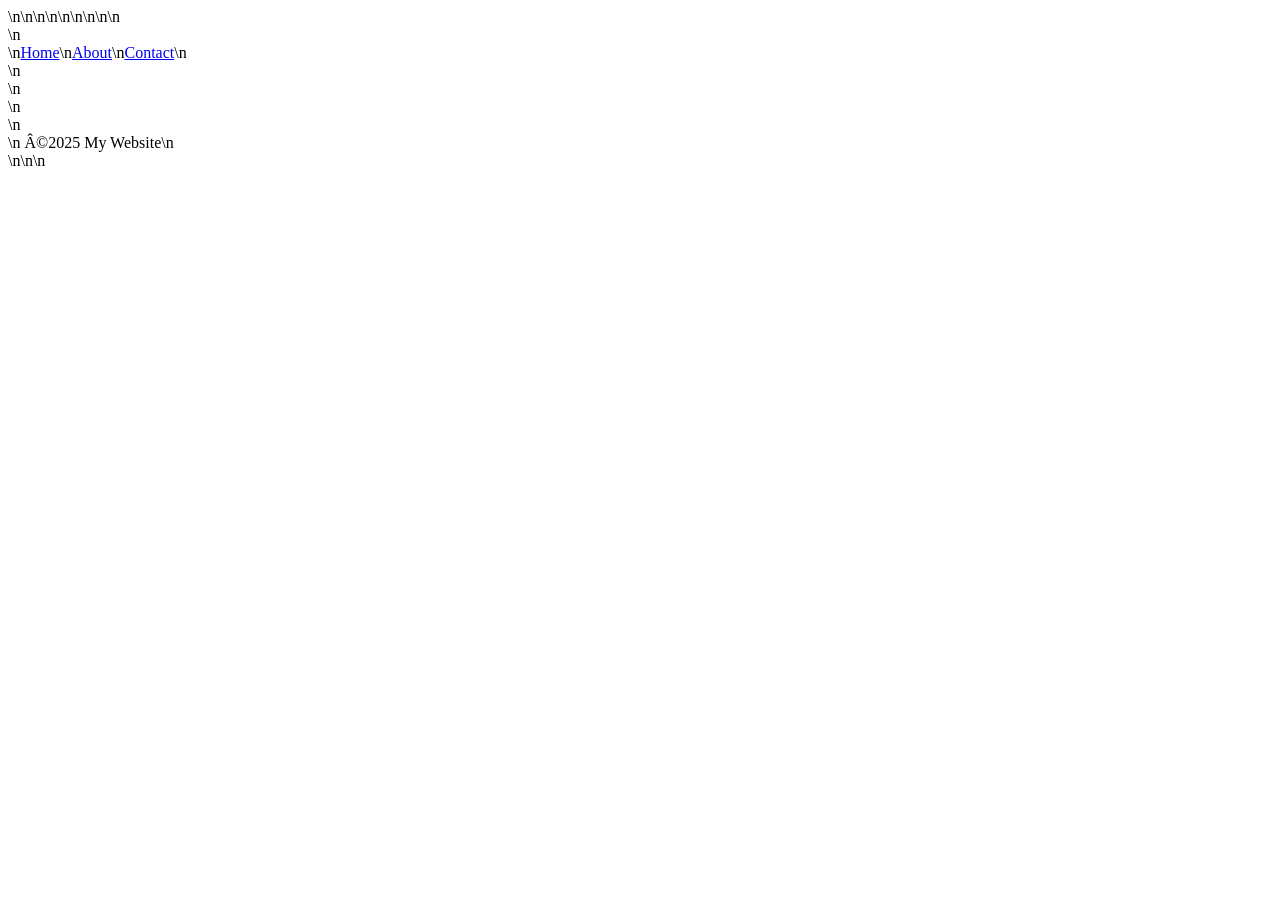
<file: index.html>
<!DOCTYPE html>\n<html lang=\"en\">\n<head>\n<meta charset=\"UTF-8\" />\n<meta name=\"viewport\" content=\"width=device-width, initial-scale=1.0\" />\n<title>My Website</title>\n<link rel=\"stylesheet\" href=\"/assets/css/styles.css\" />\n</head>\n<body>\n<header>\n<nav>\n<a href=\"/\" class=\"nav-link\">Home</a>\n<a href=\"/about\" class=\"nav-link\">About</a>\n<a href=\"/contact\" class=\"nav-link\">Contact</a>\n</nav>\n</header>\n<main id=\"content\"></main>\n<div id=\"root\"></div>\n<footer>\n ©2025 My Website\n</footer>\n<script type=\"module\" src=\"/assets/js/main.js\"></script>\n</body>\n</html>
</file>
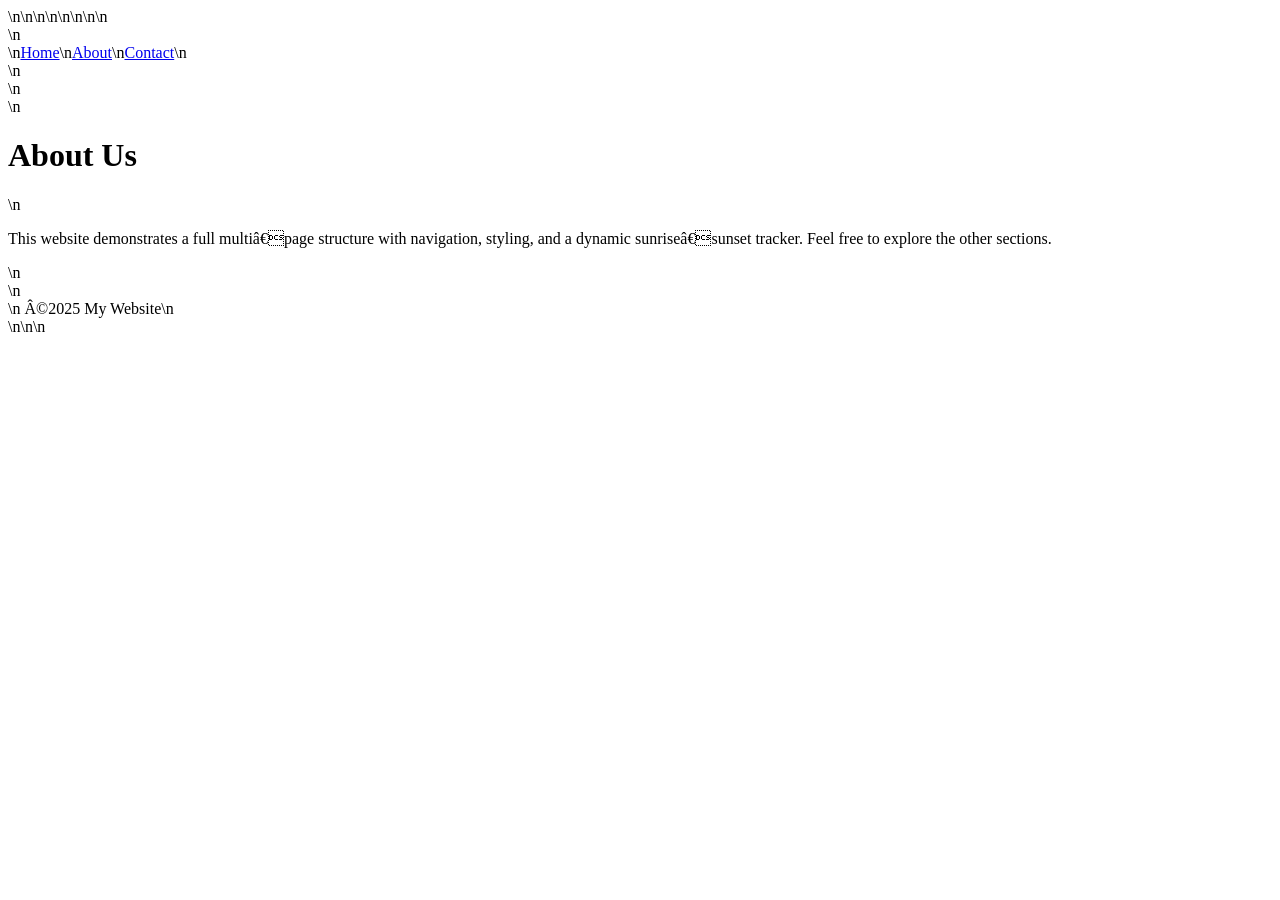
<file: about.html>
<!DOCTYPE html>\n<html lang=\"en\">\n<head>\n<meta charset=\"UTF-8\" />\n<title>About</title>\n<link rel=\"stylesheet\" href=\"/assets/css/styles.css\" />\n</head>\n<body>\n<header>\n<nav>\n<a href=\"/\" class=\"nav-link\">Home</a>\n<a href=\"/about\" class=\"nav-link active\">About</a>\n<a href=\"/contact\" class=\"nav-link\">Contact</a>\n</nav>\n</header>\n<main id=\"content\">\n<h1>About Us</h1>\n<p>This website demonstrates a full multi‐page structure with navigation, styling, and a dynamic sunrise‐sunset tracker. Feel free to explore the other sections.</p>\n</main>\n<footer>\n ©2025 My Website\n</footer>\n<script type=\"module\" src=\"/assets/js/main.js\"></script>\n</body>\n</html>
</file>
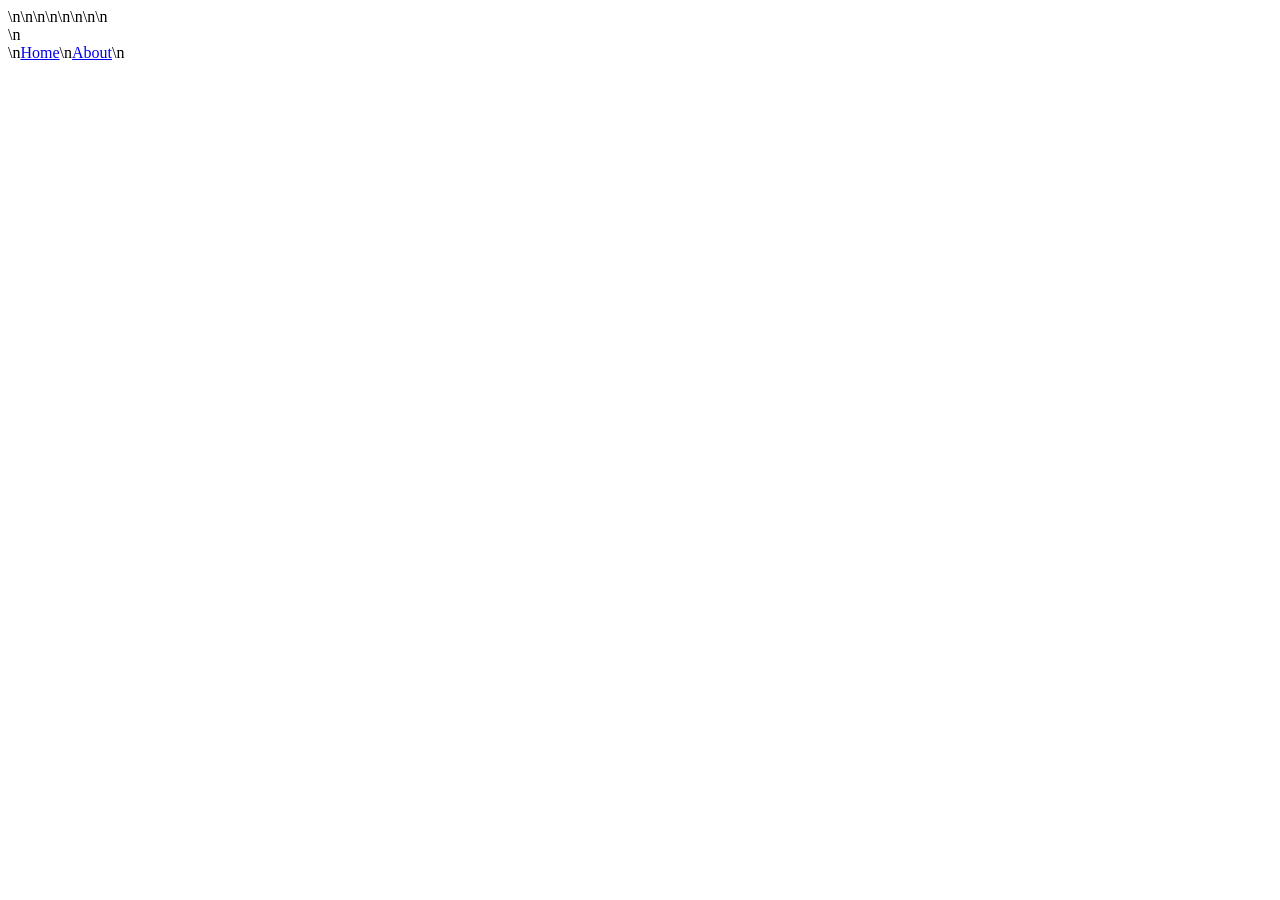
<file: contact.html>
<!DOCTYPE html>\n<html lang=\"en\">\n<head>\n<meta charset=\"UTF-8\" />\n<title>Contact</title>\n<link rel=\"stylesheet\" href=\"/assets/css/styles.css\" />\n</head>\n<body>\n<header>\n<nav>\n<a href=\"/\" class=\"nav-link\">Home</a>\n<a href=\"/about\" class=\"nav-link\">About</a>\n<a href=\"/contact\" class=\"nav-link active
</file>
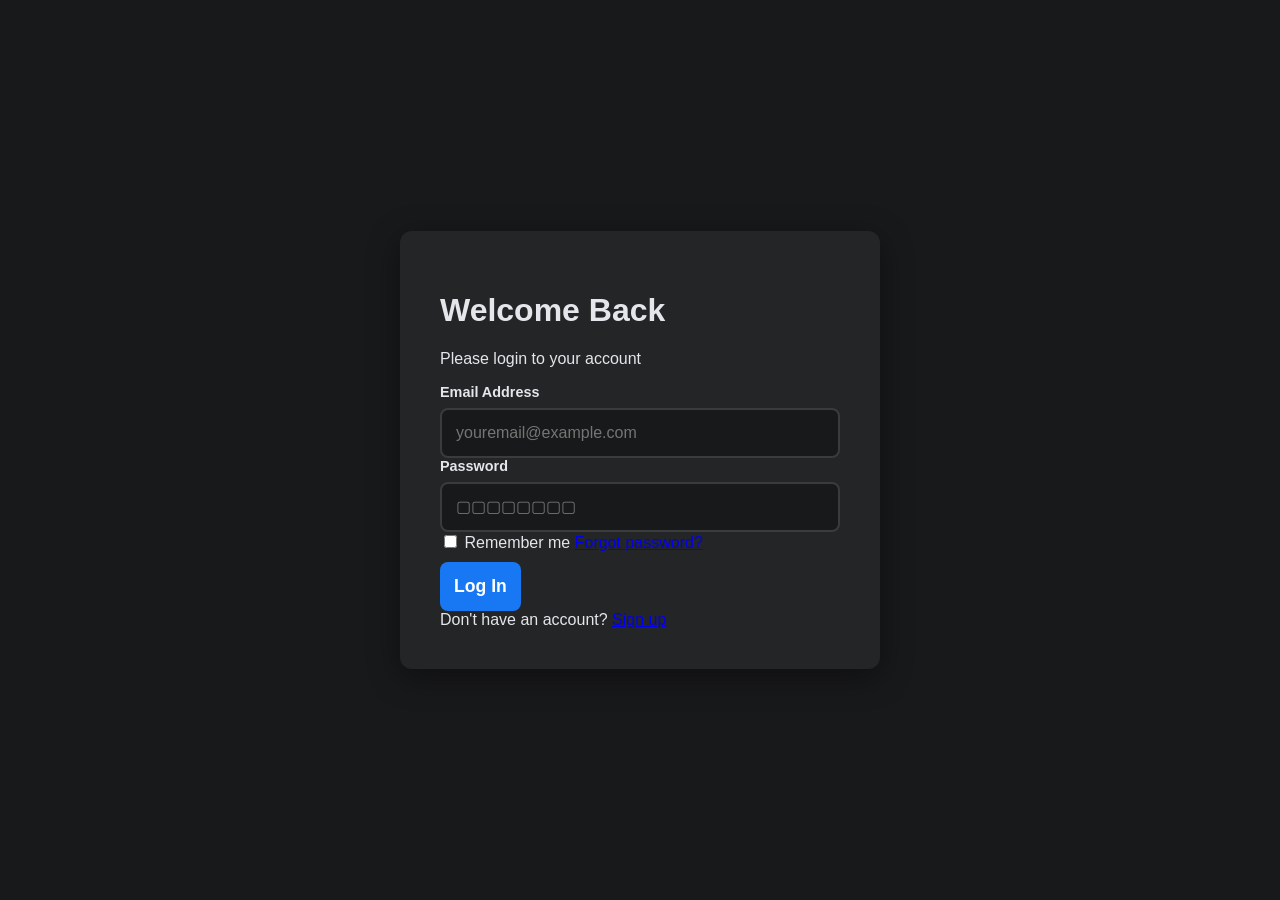
<file: login.html>
<!DOCTYPE html>
<html lang="en">
<head>
    <meta charset="UTF-8">
    <meta name="viewport" content="width=device-width, initial-scale=1.0">
    <title>Login Page</title>
    <link rel="stylesheet" href="login-styles.css">
</head>
<body>
    <div class="login-container">
        <div class="login-box">
            <h1 class="logo">Welcome Back</h1>
            <p class="subtitle">Please login to your account</p>
            
            <form id="loginForm">
                <div class="form-group">
                    <label for="email">Email Address</label>
                    <input type="email" id="email" name="email" placeholder="youremail@example.com" required>
                    <span class="error-message" id="emailError"></span>
                </div>
                
                <div class="form-group">
                    <label for="password">Password</label>
                    <input type="password" id="password" name="password" placeholder="▢▢▢▢▢▢▢▢" required>
                    <span class="error-message" id="passwordError"></span>
                </div>
                
                <div class="form-options">
                    <label class="remember-me">
                        <input type="checkbox" id="remember" name="remember">
                        <span>Remember me</span>
                    </label>
                    <a href="#" class="forgot-password">Forgot password?</a>
                </div>
                
                <button type="submit" class="login-btn">Log In</button>
            </form>
            
            <div class="signup-link">
                Don't have an account? <a href="#">Sign up</a>
            </div>
        </div>
    </div>
    
    <script src="login-script.js"></script>
</body>
</html>
</file>
<file: login-styles.css>
/* Facebook Dark Mode Login Styles */
body {
    background-color: #18191A;
    color: #E4E6EB;
    font-family: -apple-system, BlinkMacSystemFont, 'Segoe UI', Roboto, Oxygen, Ubuntu, sans-serif;
    margin: 0;
    padding: 0;
    min-height: 100vh;
    display: flex;
    justify-content: center;
    align-items: center;
}

.login-container {
    background: #242526;
    padding: 40px;
    border-radius: 12px;
    box-shadow: 0 8px 32px rgba(0, 0, 0, 0.4);
    width: 100%;
    max-width: 400px;
    margin: 20px;
}

.login-header {
    text-align: center;
    margin-bottom: 30px;
}

.login-header h1 {
    color: #1877F2;
    font-size: 2rem;
    margin-bottom: 10px;
}

.login-header p {
    color: #B0B3B8;
    font-size: 1.1rem;
}

.login-form {
    display: flex;
    flex-direction: column;
    gap: 20px;
}

.form-group {
    display: flex;
    flex-direction: column;
    gap: 8px;
}

.form-group label {
    font-weight: 600;
    color: #E4E6EB;
    font-size: 0.9rem;
}

.form-group input {
    padding: 14px;
    border: 2px solid #3A3B3C;
    border-radius: 8px;
    background: #18191A;
    color: #E4E6EB;
    font-size: 1rem;
    transition: all 0.3s ease;
}

.form-group input:focus {
    outline: none;
    border-color: #1877F2;
    background: #242526;
}

.form-group input.error {
    border-color: #ff5252;
}

.form-group input.success {
    border-color: #00c853;
}

.error-message {
    color: #ff5252;
    font-size: 0.875rem;
    display: none;
    margin-top: 4px;
}

.error-message.visible {
    display: block;
}

.remember-forgot {
    display: flex;
    justify-content: space-between;
    align-items: center;
    font-size: 0.9rem;
}

.remember-forgot label {
    display: flex;
    align-items: center;
    gap: 8px;
    cursor: pointer;
    color: #B0B3B8;
}

.remember-forgot input[type="checkbox"] {
    width: 18px;
    height: 18px;
    cursor: pointer;
}

.remember-forgot a {
    color: #1877F2;
    text-decoration: none;
    transition: color 0.3s ease;
}

.remember-forgot a:hover {
    color: #166FE5;
    text-decoration: underline;
}

.login-btn {
    background: #1877F2;
    color: white;
    padding: 14px;
    border: none;
    border-radius: 8px;
    font-size: 1.1rem;
    font-weight: 600;
    cursor: pointer;
    transition: all 0.3s ease;
    margin-top: 10px;
}

.login-btn:hover {
    background: #166FE5;
    transform: translateY(-2px);
    box-shadow: 0 8px 20px rgba(24, 119, 242, 0.3);
}

.login-btn:active {
    transform: translateY(0);
}

.login-footer {
    margin-top: 25px;
    padding-top: 20px;
    border-top: 1px solid #3A3B3C;
    text-align: center;
}

.login-footer p {
    color: #B0B3B8;
    font-size: 0.9rem;
    margin-bottom: 10px;
}

.login-footer a {
    color: #1877F2;
    text-decoration: none;
    font-weight: 600;
    transition: color 0.3s ease;
}

.login-footer a:hover {
    color: #166FE5;
    text-decoration: underline;
}

/* Alert Styles */
.alert {
    padding: 12px;
    border-radius: 8px;
    margin-bottom: 20px;
    font-weight: 500;
    text-align: center;
}

.alert-success {
    background: rgba(0, 200, 83, 0.15);
    color: #00c853;
    border: 1px solid #00c853;
}

.alert-error {
    background: rgba(255, 82, 82, 0.15);
    color: #ff5252;
    border: 1px solid #ff5252;
}

/* Responsive */
@media (max-width: 480px) {
    .login-container {
        padding: 30px 20px;
        margin: 15px;
    }

    .login-header h1 {
        font-size: 1.7rem;
    }

    .remember-forgot {
        flex-direction: column;
        gap: 15px;
        align-items: flex-start;
    }
}
</file>
